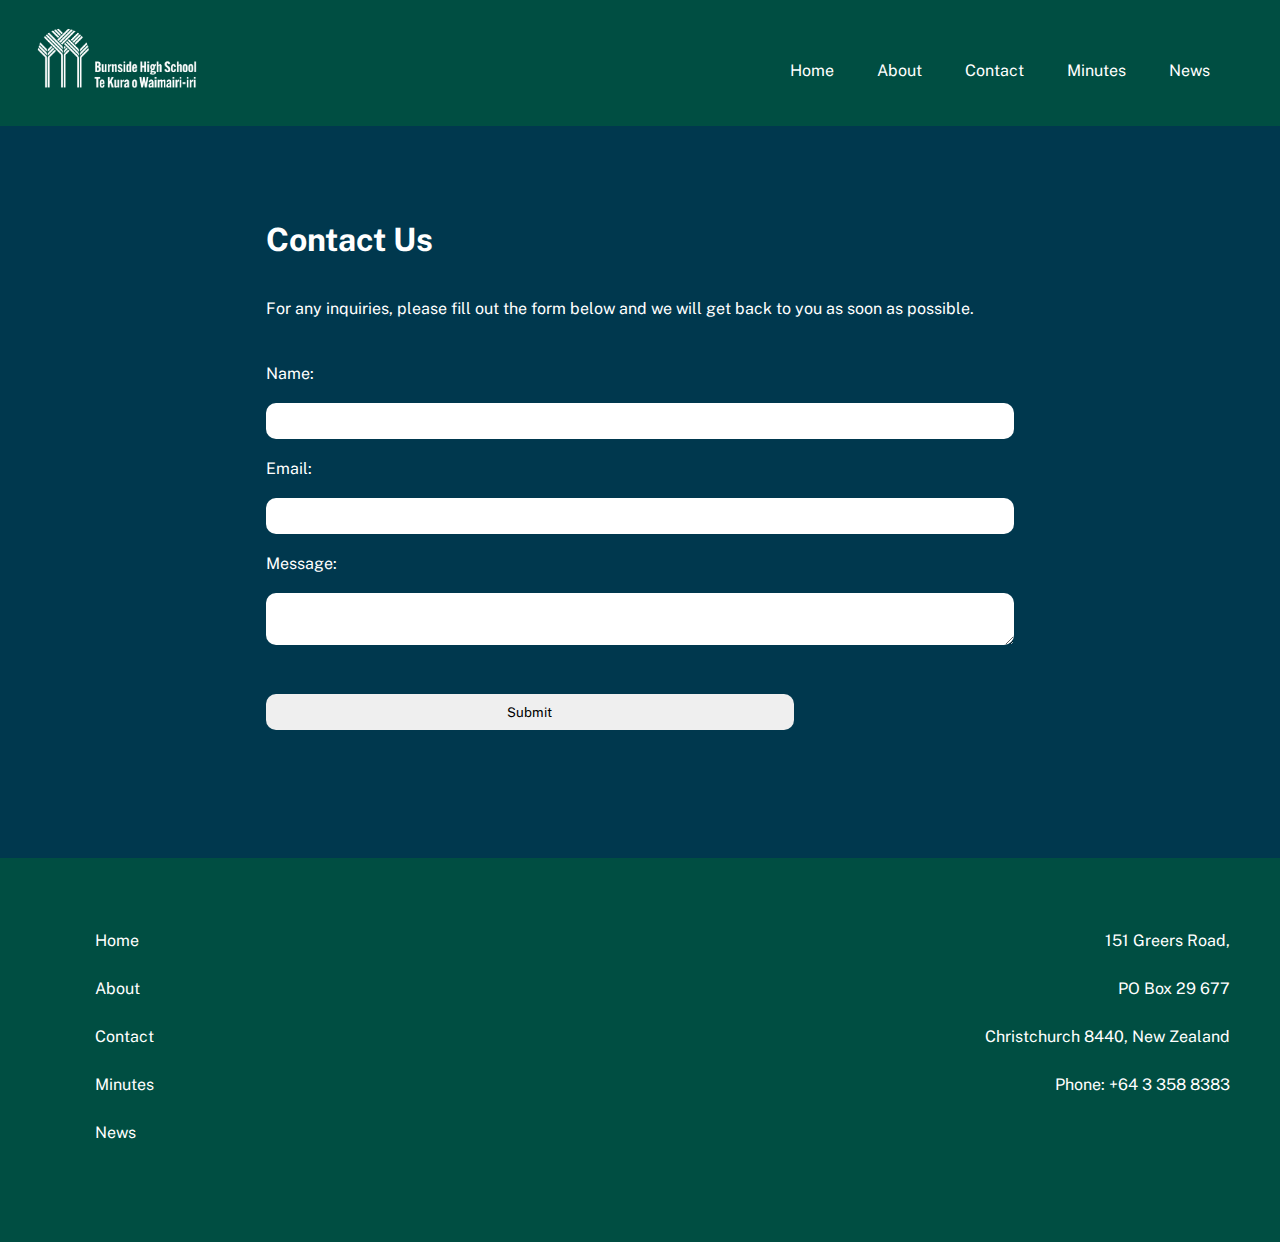
<file: schoolCouncilCONTACT.html>
<!-- CONTACT PAGE OF SCHOOL COUNCIL -->

<!DOCTYPE html>
<html lang="en">
</div>
</div>
<head>
    <meta charset="UTF-8">
    <meta name="viewport" content="width=device-width, initial-scale=1.0">
    <title>School Council | Contact</title>
    <link rel="icon" type="image/x-icon" href="./images/Burnside Icon - Pounamu green RGB.png">
    <link rel="stylesheet" href="./style/schoolCouncil_Style.css">

    <link rel="preconnect" href="https://fonts.googleapis.com">
    <link rel="preconnect" href="https://fonts.gstatic.com" crossorigin>
    <link href="https://fonts.googleapis.com/css2?family=Poppins:ital,wght@0,100;0,200;0,300;0,400;0,500;0,600;0,700;0,800;0,900;1,100;1,200;1,300;1,400;1,500;1,600;1,700;1,800;1,900&family=Public+Sans:ital,wght@0,100..900;1,100..900&display=swap" rel="stylesheet">
</head>

<body>
    <section class="menu">
        <div>
            <a class="menu-item-left" href="index.html">
                <img class="logo" src="./images/Burnside Logo - Primary Horizontal - white RGB.png" alt="Image" >            </a>
        </div>
        <div>
            <a class="menu-item-right" href="schoolCouncilNEWS.html">News </a>
            <a class="menu-item-right" href="schoolCouncilMINUTES.html">Minutes </a>
            <a class="menu-item-right" href="schoolCouncilCONTACT.html">Contact </a>
            <a class="menu-item-right" href="schoolCouncilABOUT.html">About </a>
            <a class="menu-item-right" href="index.html">Home</a>
        </div>
    </section>

    <form class="form-container">
        <h1>Contact Us</h1>
        <p>For any inquiries, please fill out the form below and we will get back to you as soon as possible.</p>
        <label for="name">Name:</label>
        <input type="text" id="name" name="name" required>
        <label for="email">Email:</label>
        <input type="email" id="email" name="email" required>
        <label for="message">Message:</label>
        <textarea id="message" name="message" required></textarea>
        <button type="submit">Submit</button>
    </form>
    
    <section class="footer">
        <div class="footer-column">
    
            <div class="footer-text-left">
                <p><a href="index.html">Home</a></p>
                <p><a href="schoolCouncilABOUT.html">About </a></p>
                <p><a href="schoolCouncilCONTACT.html">Contact </a></p>
                <p><a href="schoolCouncilMINUTES.html">Minutes </a></p>
                <p><a href="schoolCouncilNEWS.html">News </a></p>
            </div>

            <div class="footer-text-right">
                <p>151 Greers Road,</p>
                <p>PO Box 29 677</p>
                <p>Christchurch 8440, New Zealand</p>
                <p>Phone: +64 3 358 8383</p>
            </div>
        </div>
</body>
</html>
</file>
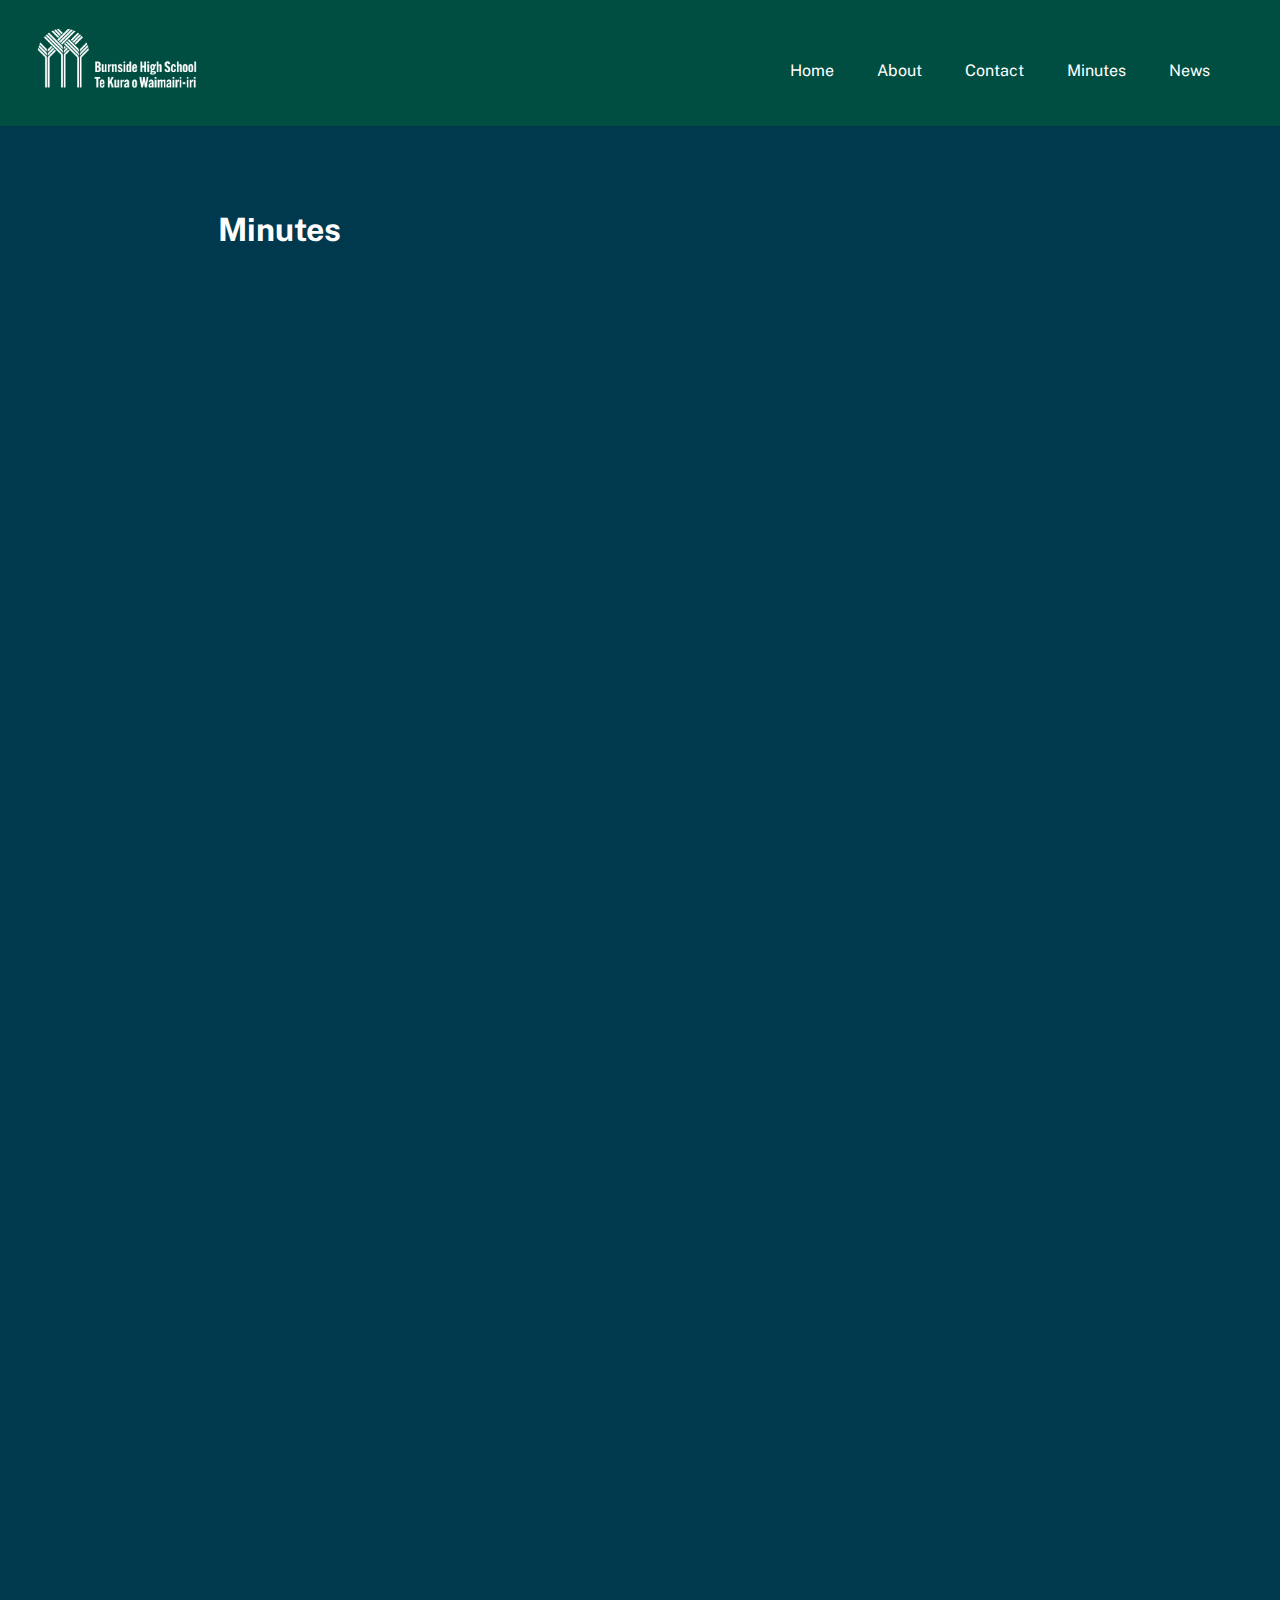
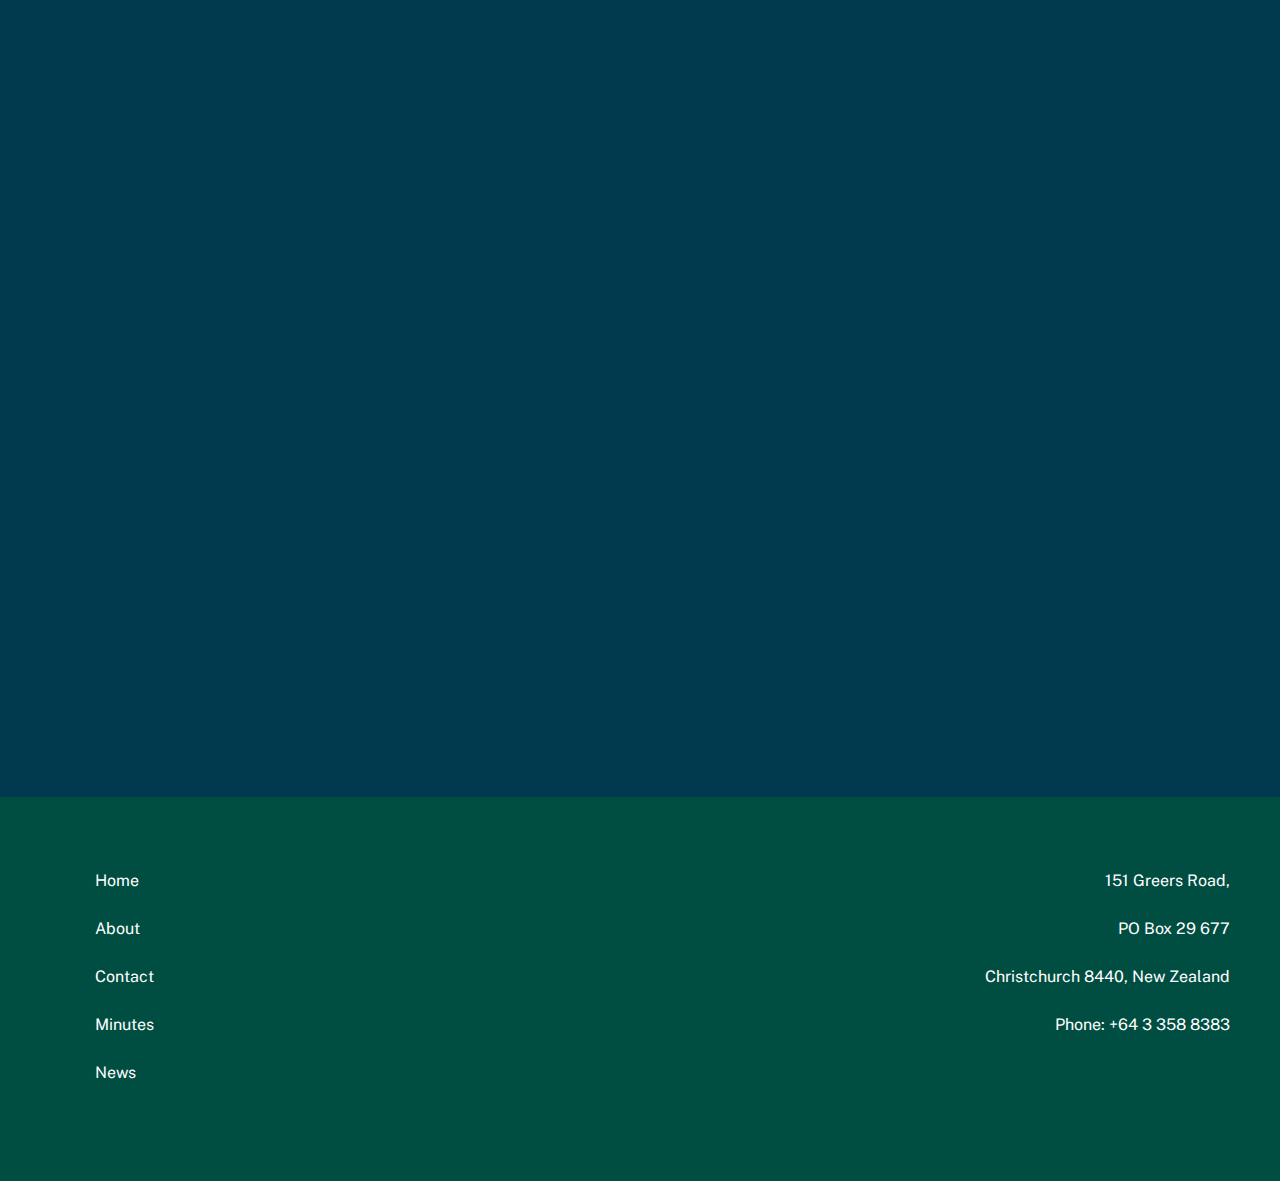
<file: schoolCouncilMINUTES.html>
<!-- MINUTES PAGE OF SCHOOL COUNCIL -->

<!DOCTYPE html>
<html lang="en">
</div>
</div>
<head>
    <meta charset="UTF-8">
    <meta name="viewport" content="width=device-width, initial-scale=1.0">
    <title>School Council | Minutes</title>
    <link rel="icon" type="image/x-icon" href="./images/Burnside Icon - Pounamu green RGB.png">
    <link rel="stylesheet" href="./style/schoolCouncil_Style.css">

    <link rel="preconnect" href="https://fonts.googleapis.com">
    <link rel="preconnect" href="https://fonts.gstatic.com" crossorigin>
    <link href="https://fonts.googleapis.com/css2?family=Poppins:ital,wght@0,100;0,200;0,300;0,400;0,500;0,600;0,700;0,800;0,900;1,100;1,200;1,300;1,400;1,500;1,600;1,700;1,800;1,900&family=Public+Sans:ital,wght@0,100..900;1,100..900&display=swap" rel="stylesheet">
</head>

<body>
    <section class="menu">
        <div>
            <a class="menu-item-left" href="index.html">
                <img class="logo" src="./images/Burnside Logo - Primary Horizontal - white RGB.png" alt="Image" >            </a>
        </div>
        <div>
            <a class="menu-item-right" href="schoolCouncilNEWS.html">News </a>
            <a class="menu-item-right" href="schoolCouncilMINUTES.html">Minutes </a>
            <a class="menu-item-right" href="schoolCouncilCONTACT.html">Contact </a>
            <a class="menu-item-right" href="schoolCouncilABOUT.html">About </a>
            <a class="menu-item-right" href="index.html">Home</a>
        </div>
    </section>
    <section class="google-doc">
        <h1>Minutes</h1>
        <iframe src="https://docs.google.com/document/d/e/2PACX-1vR6yR1Q5D_YapJNNAa6Yv0iD_6x3clSO05JUt4oddDrdnXk_Guxw9qHSwdLX8eBD2eVAsP7pN4TgpTH/pub?embedded=true" style="height:2000px;width:1000px;"></iframe>
    </section>
    <section class="footer">
        <div class="footer-column">
    
            <div class="footer-text-left">
                <p><a href="index.html">Home</a></p>
                <p><a href="schoolCouncilABOUT.html">About </a></p>
                <p><a href="schoolCouncilCONTACT.html">Contact </a></p>
                <p><a href="schoolCouncilMINUTES.html">Minutes </a></p>
                <p><a href="schoolCouncilNEWS.html">News </a></p>
            </div>

            <div class="footer-text-right">
                <p>151 Greers Road,</p>
                <p>PO Box 29 677</p>
                <p>Christchurch 8440, New Zealand</p>
                <p>Phone: +64 3 358 8383</p>
            </div>
        </div>
</body>
</html>
</file>
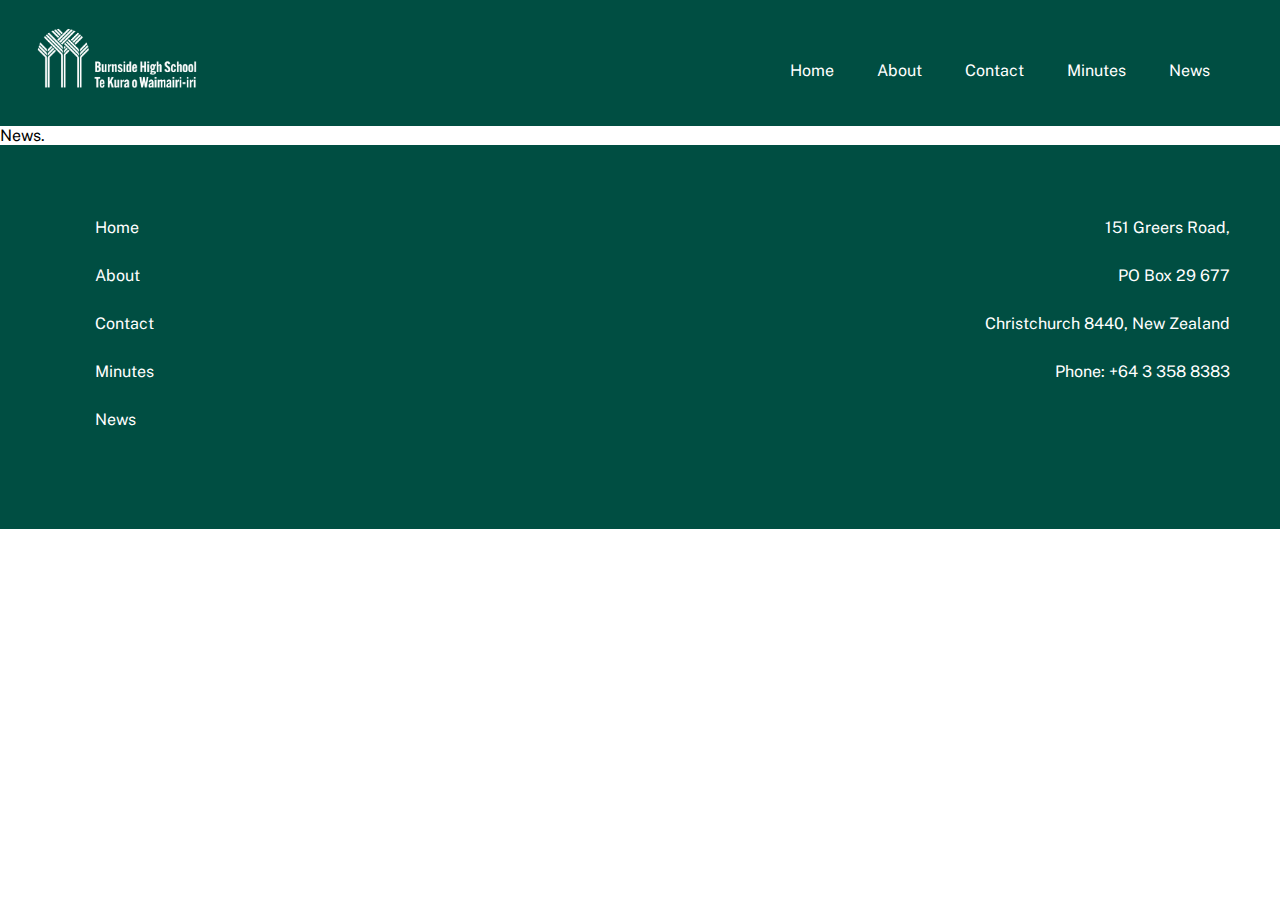
<file: schoolCouncilNEWS.html>
<!-- MINUTES PAGE OF SCHOOL COUNCIL -->

<!DOCTYPE html>
<html lang="en">
</div>
</div>
<head>
    <meta charset="UTF-8">
    <meta name="viewport" content="width=device-width, initial-scale=1.0">
    <title>School Council | Minutes</title>
    <link rel="icon" type="image/x-icon" href="./images/Burnside Icon - Pounamu green RGB.png">
    <link rel="stylesheet" href="./style/schoolCouncil_Style.css">

    <link rel="preconnect" href="https://fonts.googleapis.com">
    <link rel="preconnect" href="https://fonts.gstatic.com" crossorigin>
    <link href="https://fonts.googleapis.com/css2?family=Poppins:ital,wght@0,100;0,200;0,300;0,400;0,500;0,600;0,700;0,800;0,900;1,100;1,200;1,300;1,400;1,500;1,600;1,700;1,800;1,900&family=Public+Sans:ital,wght@0,100..900;1,100..900&display=swap" rel="stylesheet">
</head>

<body>
    <section class="menu">
        <div>
            <a class="menu-item-left" href="index.html">
                <img class="logo" src="./images/Burnside Logo - Primary Horizontal - white RGB.png" alt="Image" >            </a>
        </div>
        <div>
            <a class="menu-item-right" href="schoolCouncilNEWS.html">News </a>
            <a class="menu-item-right" href="schoolCouncilMINUTES.html">Minutes </a>
            <a class="menu-item-right" href="schoolCouncilCONTACT.html">Contact </a>
            <a class="menu-item-right" href="schoolCouncilABOUT.html">About </a>
            <a class="menu-item-right" href="index.html">Home</a>
        </div>
    </section>

    <div>News.</div>

    <section class="footer">
        <div class="footer-column">
    
            <div class="footer-text-left">
                <p><a href="index.html">Home</a></p>
                <p><a href="schoolCouncilABOUT.html">About </a></p>
                <p><a href="schoolCouncilCONTACT.html">Contact </a></p>
                <p><a href="schoolCouncilMINUTES.html">Minutes </a></p>
                <p><a href="schoolCouncilNEWS.html">News </a></p>
            </div>

            <div class="footer-text-right">
                <p>151 Greers Road,</p>
                <p>PO Box 29 677</p>
                <p>Christchurch 8440, New Zealand</p>
                <p>Phone: +64 3 358 8383</p>
            </div>
        </div>
</body>
</html>
</file>
<file: style/schoolCouncil_Style.css>
* {
    font-family: 'Public Sans';
}

body, html, head {
    height: 100%;
    margin: 0;
    padding: 0;
    border: 0;
}

/* The hero image */
.hero-image {
  /* Use "linear-gradient" to add a darken background effect to the image (photographer.jpg). This will make the text easier to read */
  background-image: linear-gradient(rgba(0, 0, 0, 0.3), rgba(0, 0, 0, 0.1)), url("../images/BurnsideArialView.png");

  /* Set a specific height */
  height: 55%;

  /* Position and center the image to scale nicely on all screens */
  background-position: center;
  background-repeat: no-repeat;
  background-size: cover;
  position: relative;
  padding-top: 30%
}

.about-image {
    /* Use "linear-gradient" to add a darken background effect to the image (photographer.jpg). This will make the text easier to read */
    background-image: linear-gradient(rgba(0, 0, 0, 0.3), rgba(0, 0, 0, 0.1)), url("../images/BHS65\ aerial.png");
  
    /* Set a specific height */
    height: 80%;
  
    /* Position and center the image to scale nicely on all screens */
    background-position: center;
    background-repeat: no-repeat;
    background-size: cover;
    position: relative;
}

/* Place text in the middle of the image */
.hero-text {
  text-align: center;
  position: absolute;
  top: 60%;
  left: 50%;
  transform: translate(-50%, -50%);
  color: white;
  font-style: italic;
  font-size: 250%
}

.two-column {
    display: grid;
    grid-template-columns: 3fr 4fr;
    margin: 0;
}

.two-column-alt{
    display: grid;
    grid-template-columns: 4fr 3fr;
    margin: 0;
}

.two-column-alt, .two-column, img {
    height: 100%; 
    width: 100%; 
    object-fit: cover; 
}

.two-column-text {
    font-size: 110%;
    line-height: 1.8;
    background-color: rgb(0, 56, 78);
    color: white;
    padding-top: 1%;
    padding-left: 5%;
    padding-right: 5%;
    padding-bottom: 5%;
}

.menu{
    background-color: rgb(0, 78, 66);
    color: white;
    text-decoration: none;

    float: right;
    position: relative;
    z-index: 10;
    display: grid;
    grid-template-columns: 1fr 1fr;
    padding-bottom: 0.5%;
    padding-right: 4%;
}

.menu-item-left{
    float: left;
    padding-top: 3%;
    padding-left: 3%;
    width: 300%;
}

.menu-item-right{
    text-align: right;
    color: white;
    float: right;
    padding-top: 10%;
    padding-right: 3%;
    padding-left: 4%;
}

a:hover{
    background-color: rgb(0, 78, 66);
    color: rgb(0, 171, 142);
    text-decoration: none;
}

a:active{
    color: rgb(0, 171, 142);
}

.logo {
    width: 10%;
    height: 10%;
    padding-left: 0.5%;
    padding-top: 0%;
    padding-bottom: 1%;
    float: left;
}

img{
    max-height: 100%;
    width: 100%;
    object-fit: cover;
}

.column-text {
    text-align: center;
    overflow-wrap: normal;
}

.footer {
    background-color: rgb(0, 78, 66);
    padding-top: 4%;
    padding-bottom: 6%;
}

.footer-text-right {
    color: white;
    text-align: right;
    padding-right: 8%;
    line-height: 2;
}

.footer-text-left {
    color: white;
    text-decoration: none;
    text-align: left;
    padding-left: 15%;
    line-height: 2;
}

a {
    color: white;
    text-decoration: none;
}

.footer-column {
    display: grid;
    grid-template-columns: 1fr 1fr;
    grid-gap: 20px;
}

.form-container {
    padding-left: 20%;
    padding-right: 20%;
    background-color: rgb(0, 56, 78);
    color: white;
    padding-top: 5%;
    padding-bottom: 10%;
    display: flex;
    flex-direction: column;
    gap: 10px;
}

.form-container > * {
    border-radius: 10px; 
    padding: 10px;
    align-items: center;
}

.form-container > input, textarea, button {
    border: none;
    margin-left: 10px;
    margin-right: 10px;
}

.form-container > button {
    margin-top: 5%;
    margin-right: 30%;
}

.form-container > p {
    margin-top: 0;
    padding-top: 0;
}

.form-container > button:hover {
    background-color: rgb(0, 171, 142);
    color: white;
}

.google-doc {
    padding-left: 17%;
    padding-right: 20%;
    background-color: rgb(0, 56, 78);
    color: white;
    padding-top: 5%;
    padding-bottom: 10%;
    display: flex;
    flex-direction: column;
}

.google-doc > iframe {
    width: 100%;
    border: rgb(0, 171, 142);
}

.google-doc > p {
    padding-left: 15%;
}
</file>
